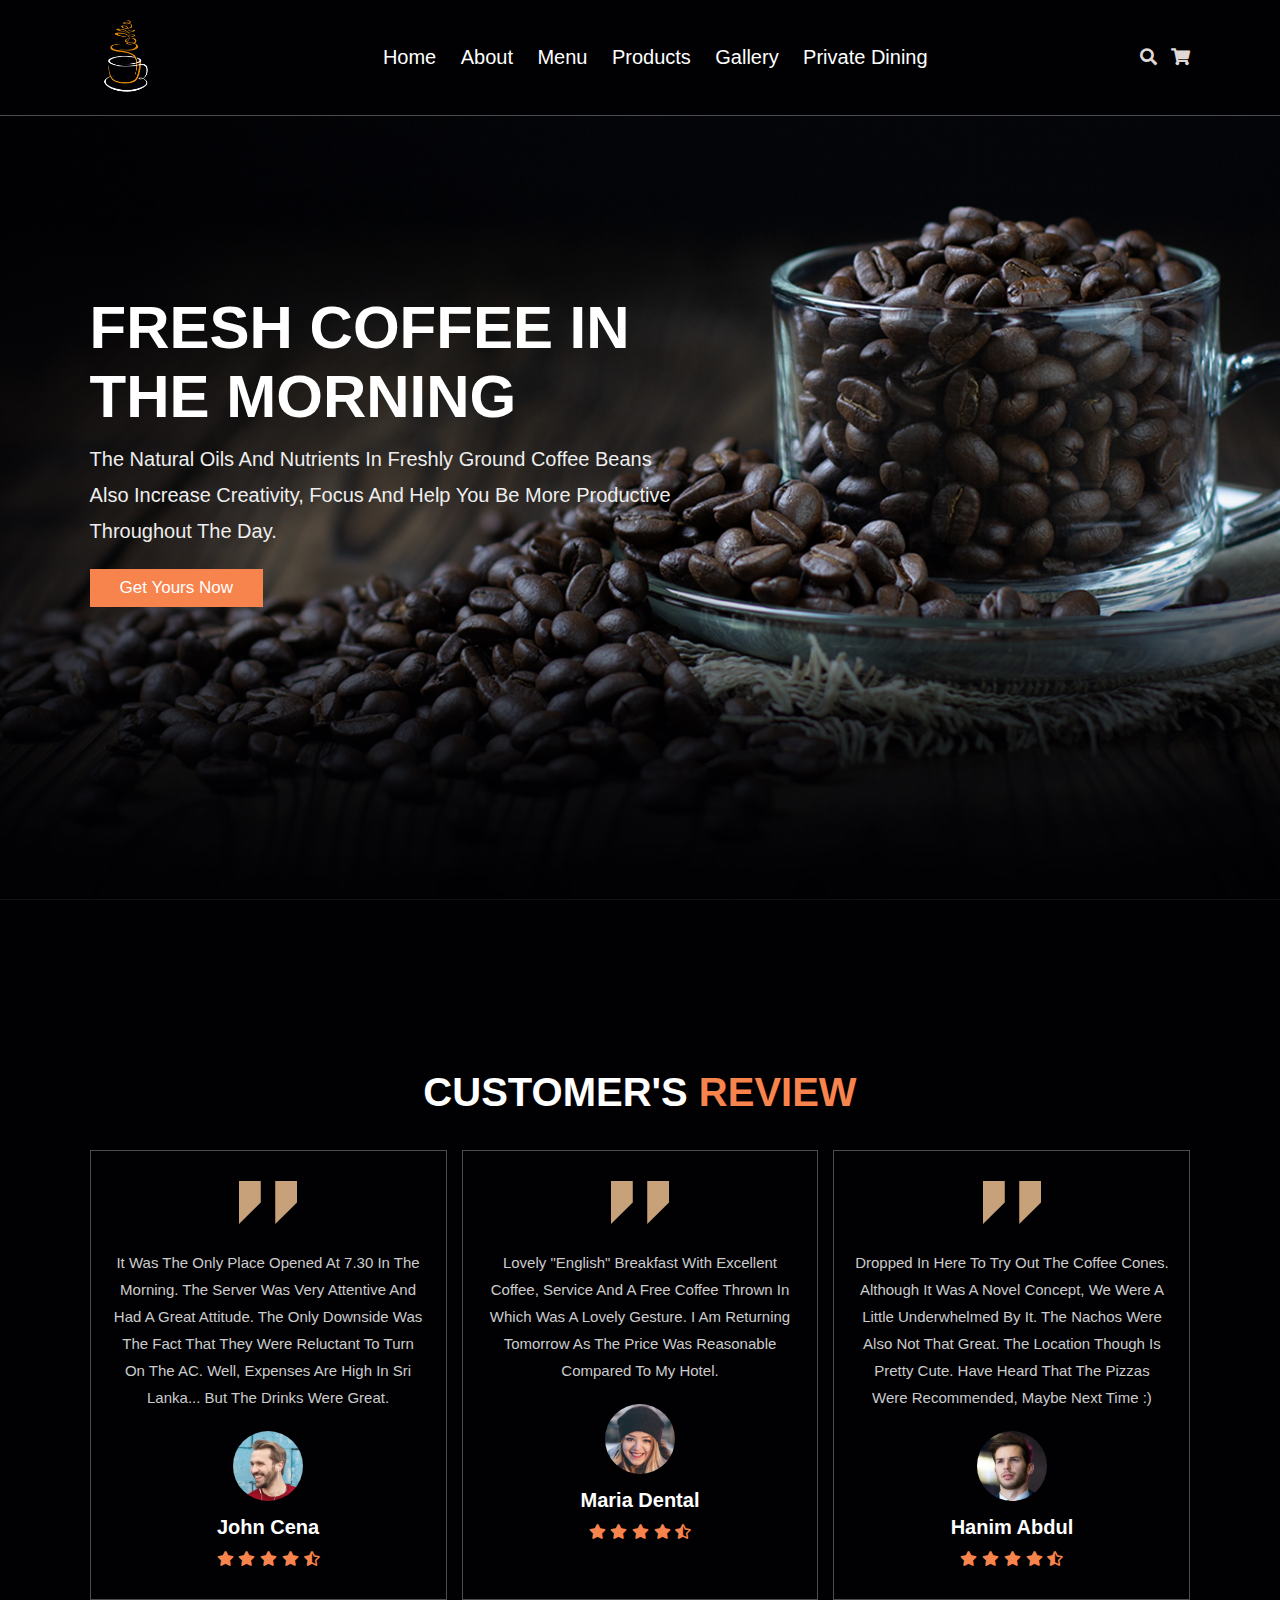
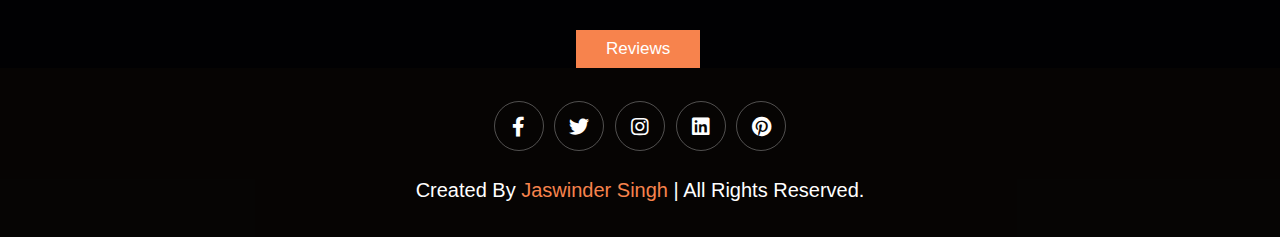
<file: index.html>
<!DOCTYPE html>
<head>
    <meta charset="UTF-8">
    <meta http-equiv="X-UA-Compatible" content="IE=edge">
    <meta name="viewport" content="width=device-width, initial-scale=1.0">
    <title>The Cafeteria</title>
    <link type="image/png" sizes="16x16" rel="icon" href="img/icons8-coffee-16.png">
    
    <link rel="stylesheet" href="styles/styling.css">
    <link rel="stylesheet" href="https://cdnjs.cloudflare.com/ajax/libs/font-awesome/5.15.4/css/all.min.css">
</head>
<body>
    <header>
        <div id="logo">
            <img src="img/logo12.png" alt="">
        </div>
        
        <nav class="navbar">
            <div class="nav-div">
                <a href="index.html">Home</a>
                <a href="about.html">About</a>
                <a href="menu.html">Menu</a>
                <a href="products.html">Products</a>
                <a href="gallery.html">Gallery</a>
                <a href="private_dining.html">Private Dining</a>
                
            </div>
        </nav>

        <div class="icons">
            <div class="fas fa-search" id="search-btn"></div>
            <div class="fas fa-shopping-cart" id="cart-btn"></div>
        </div>
    </header>
    
    <!-- HOME SECTION -->
    <section class="home">
        <div class="content">
            <h3>Fresh coffee in the morning</h3>
            <p>The natural oils and nutrients in freshly ground coffee beans also increase creativity, focus and help you be more productive throughout the day.</p>
            <a href="https://www.amazon.com/" class="btn">Get yours now</a>

        </div>
    </section>
    
    <!-- review -->
    <section class="review" id="Reviews">
        <h1 class="heading">Customer's <span>Review</span></h1>
        <div class="box-container">
            <div class="box">
                <img src="img/quote-img.png" alt="" class="quote">
                <p>It was the only place opened at 7.30 in the morning. The server was very attentive and had a great attitude. The only downside was the fact that they were reluctant to turn on the AC. Well, expenses are high in Sri Lanka... But the drinks were great.</p>
                <img src="img/pic-1.png" class="user" alt="">
                <h3>John Cena</h3>

                <div class="stars">
                    <i class="fas fa-star"></i>
                    <i class="fas fa-star"></i>
                    <i class="fas fa-star"></i>
                    <i class="fas fa-star"></i>
                    <i class="fas fa-star-half-alt"></i>
                </div>
            </div>
        
            <div class="box">
                <img src="img/quote-img.png" alt="" class="quote">
                <p>Lovely "English" breakfast with excellent coffee, service and a free coffee thrown in which was a lovely gesture. I am returning tomorrow as the price was reasonable compared to my hotel.</p>
                <img src="img/pic-2.png" class="user" alt="">
                <h3>Maria Dental</h3>

                <div class="stars">
                    <i class="fas fa-star"></i>
                    <i class="fas fa-star"></i>
                    <i class="fas fa-star"></i>
                    <i class="fas fa-star"></i>
                    <i class="fas fa-star-half-alt"></i>
                </div>
            </div>
                
            <div class="box">
                <img src="img/quote-img.png" alt="" class="quote">
                <p>Dropped in here to try out the coffee cones. Although it was a novel concept, we were a little underwhelmed by it. The nachos were also not that great. The location though is pretty cute. Have heard that the pizzas were recommended, maybe next time :)</p>
                <img src="img/pic-3.png" class="user" alt="">
                <h3>Hanim Abdul</h3>
                <div class="stars">
                    <i class="fas fa-star"></i>
                    <i class="fas fa-star"></i>
                    <i class="fas fa-star"></i>
                    <i class="fas fa-star"></i>
                    <i class="fas fa-star-half-alt"></i>
                </div>
            </div>
        </div>      
    </section>
    <a href="review.html" class="btn" id="rev-btn">Reviews</a>

    <!-- footer section starts  -->
    <section class="footer">
        <div class="share">
            <a href="https://www.facebook.com/" class="fab fa-facebook-f"></a>
            <a href="https://www.twitter.com" class="fab fa-twitter"></a>
            <a href="https://www.instagram.com" class="fab fa-instagram"></a>
            <a href="https://www.linkedin.com" class="fab fa-linkedin"></a>
            <a href="https://www.pintrest.com" class="fab fa-pinterest"></a>
        </div>
        <div class="credit">created by <span>Jaswinder Singh</span> | All rights reserved.</div>
    </section>
    <script src="script.js"></script>
</body>
</html>
</file>
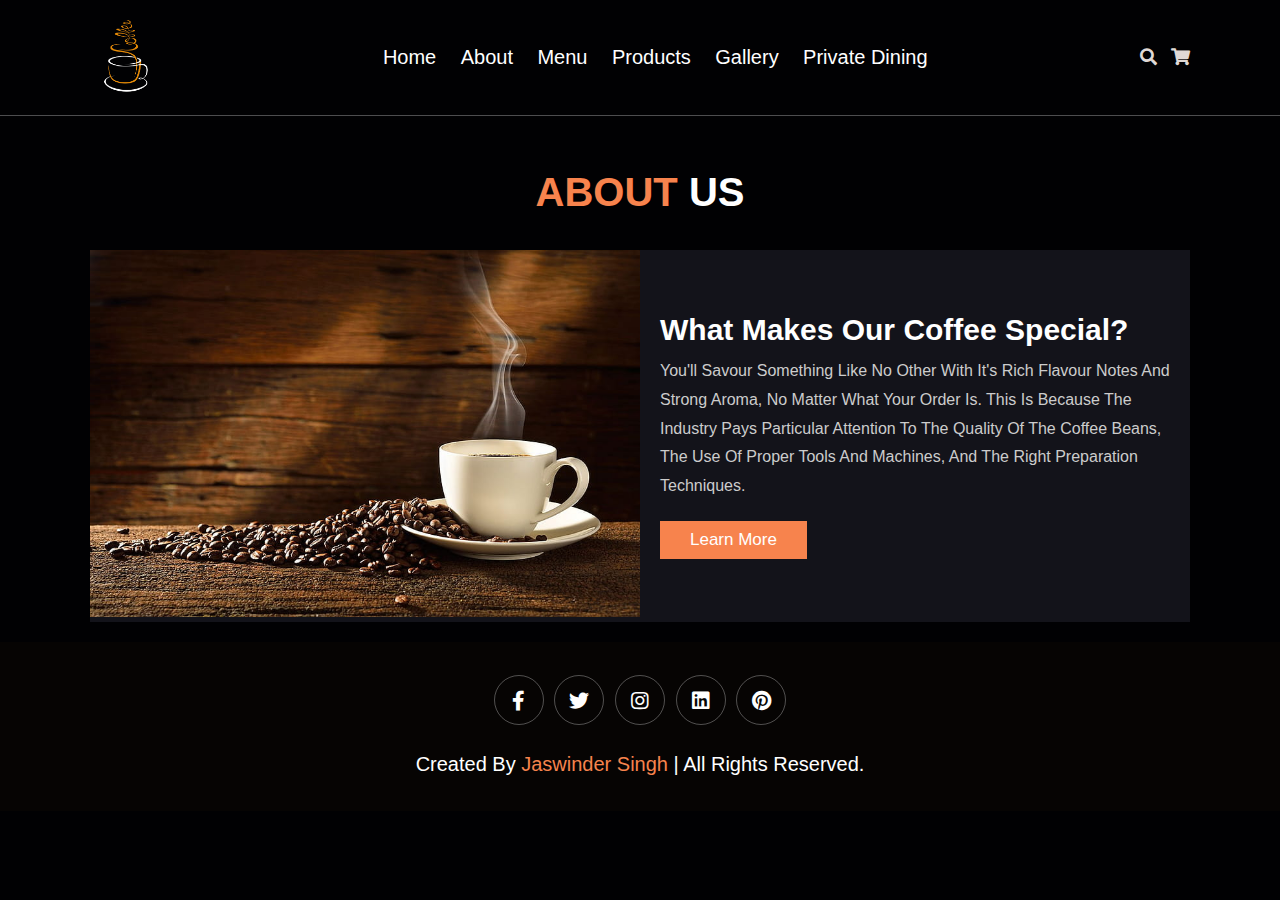
<file: about.html>
<!DOCTYPE html>
<head>
    <title>The Cafeteria</title>
    <link rel="stylesheet" href="styles/about.css">
    <link type="image/png" sizes="16x16" rel="icon" href="img/icons8-coffee-16.png">
    <meta name="viewport" content="width=device-width, initial-scale=1.0">
    <link rel="stylesheet" href="styles/styling.css">
    <link rel="stylesheet" href="https://cdnjs.cloudflare.com/ajax/libs/font-awesome/5.15.4/css/all.min.css">
</head>
<body>
    <header> 
        <div id="logo">
            <img src="img/logo12.png" alt="">
        </div>
        
            <nav class="navbar"><div class="nav-div">
                <a href="index.html">Home</a>
                <a href="about.html">About</a>
                <a href="menu.html">Menu</a>
                <a href="products.html">products</a>
                <a href="gallery.html">Gallery</a>
                <a href="private_dining.html">Private Dining</a>
                
            </div>
            </nav>
            <div class="icons">
                <div class="fas fa-search" id="search-btn"></div>
                <div class="fas fa-shopping-cart" id="cart-btn"></div>
                </div>
    </header>
 

<section class="about" id="about">

    <h1 class="heading"> <span>about</span> us </h1>

    <div class="row">

        <div class="image">
            <img src="img/abt.jpg" alt="">
        </div>

        <div class="content">
            <h3>what makes our coffee special?</h3>
            <p>You'll savour something like no other with it's rich flavour notes and strong aroma, no matter what your order is. This is because the industry pays particular attention to the quality of the coffee beans, the use of proper tools and machines, and the right preparation techniques.</p>
            <a href="https://en.wikipedia.org/wiki/Coffee_bean" class="btn">learn more</a>
        </div>

    </div>

</section>
        <section class="footer">

            <div class="share">
                <a href="https://www.facebook.com/" class="fab fa-facebook-f"></a>
                <a href="https://www.twitter.com" class="fab fa-twitter"></a>
                <a href="https://www.instagram.com" class="fab fa-instagram"></a>
                <a href="https://www.linkedin.com" class="fab fa-linkedin"></a>
                <a href="https://www.pintrest.com" class="fab fa-pinterest"></a>
            </div>
        
            <div class="credit">created by <span>Jaswinder Singh</span> | All rights reserved.</div>
            <!-- need to add links to the social media websites -->
           </section>
</body>
</html>
</file>
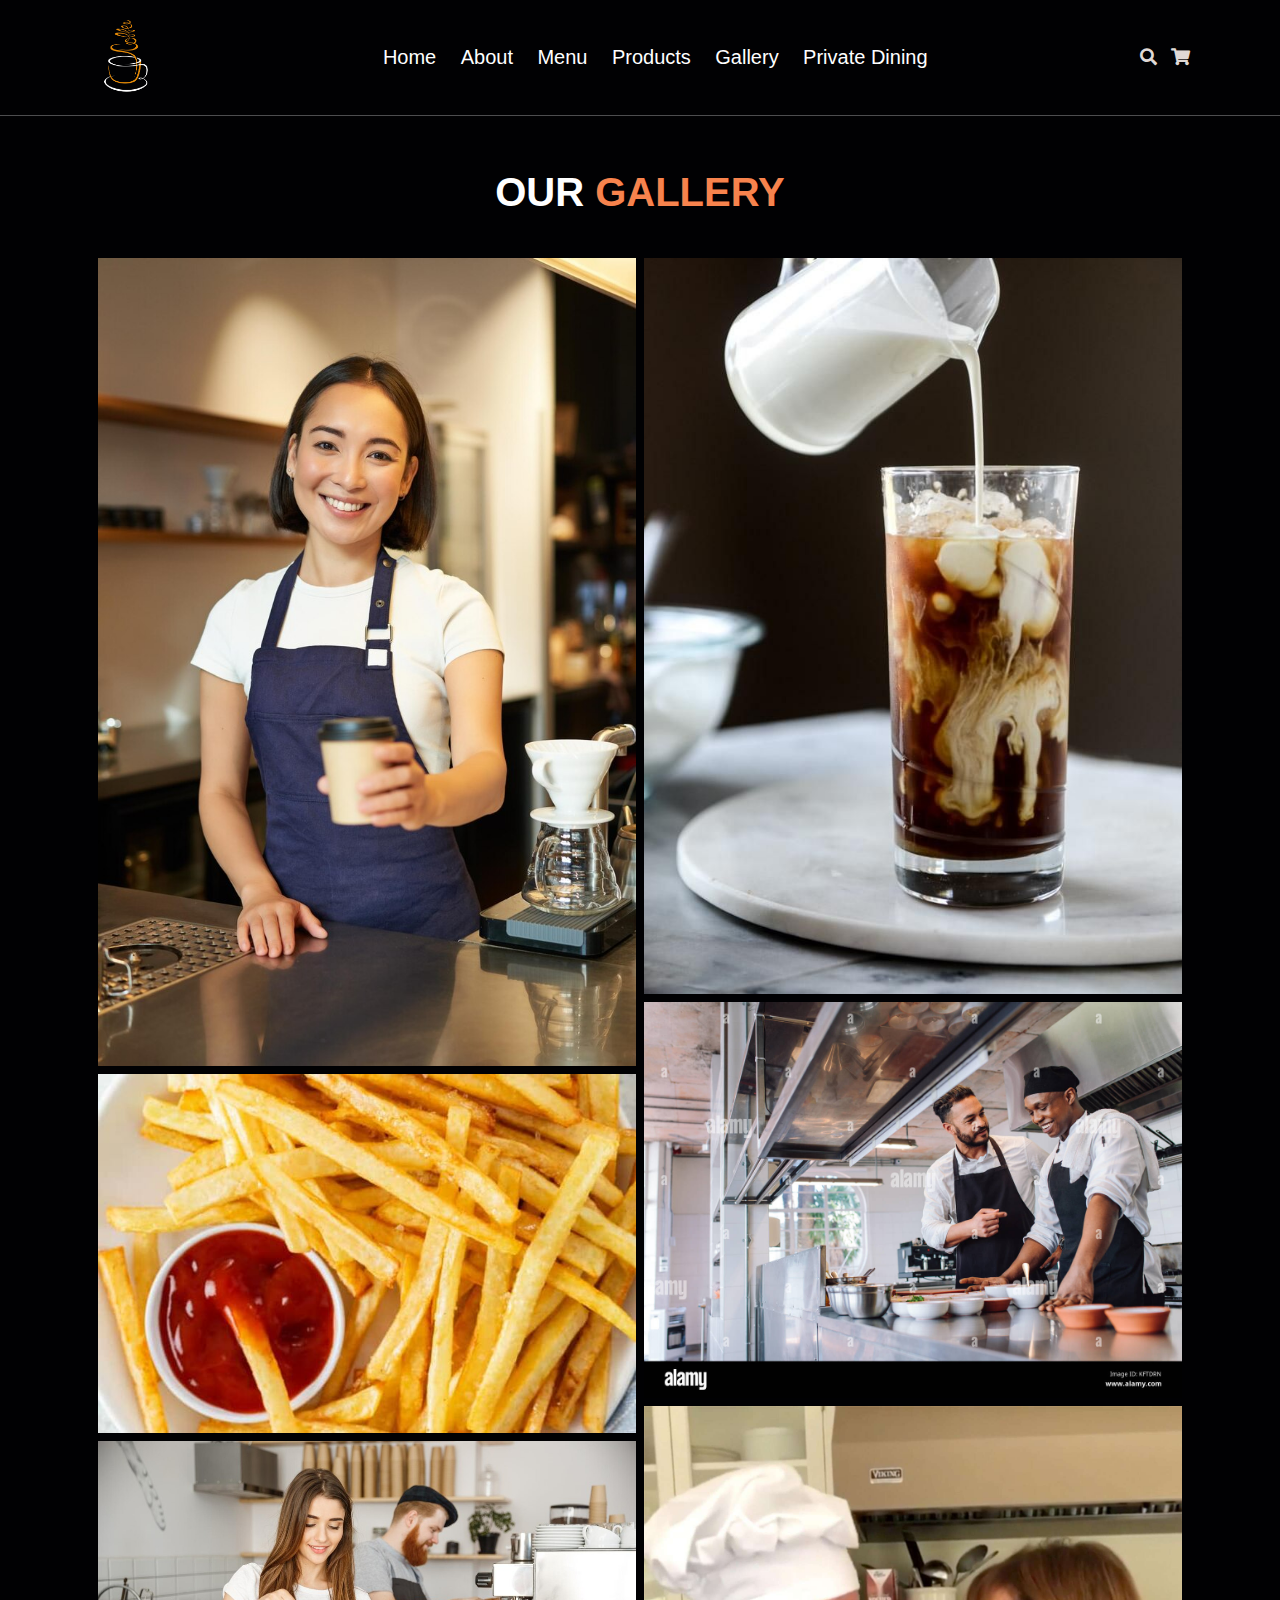
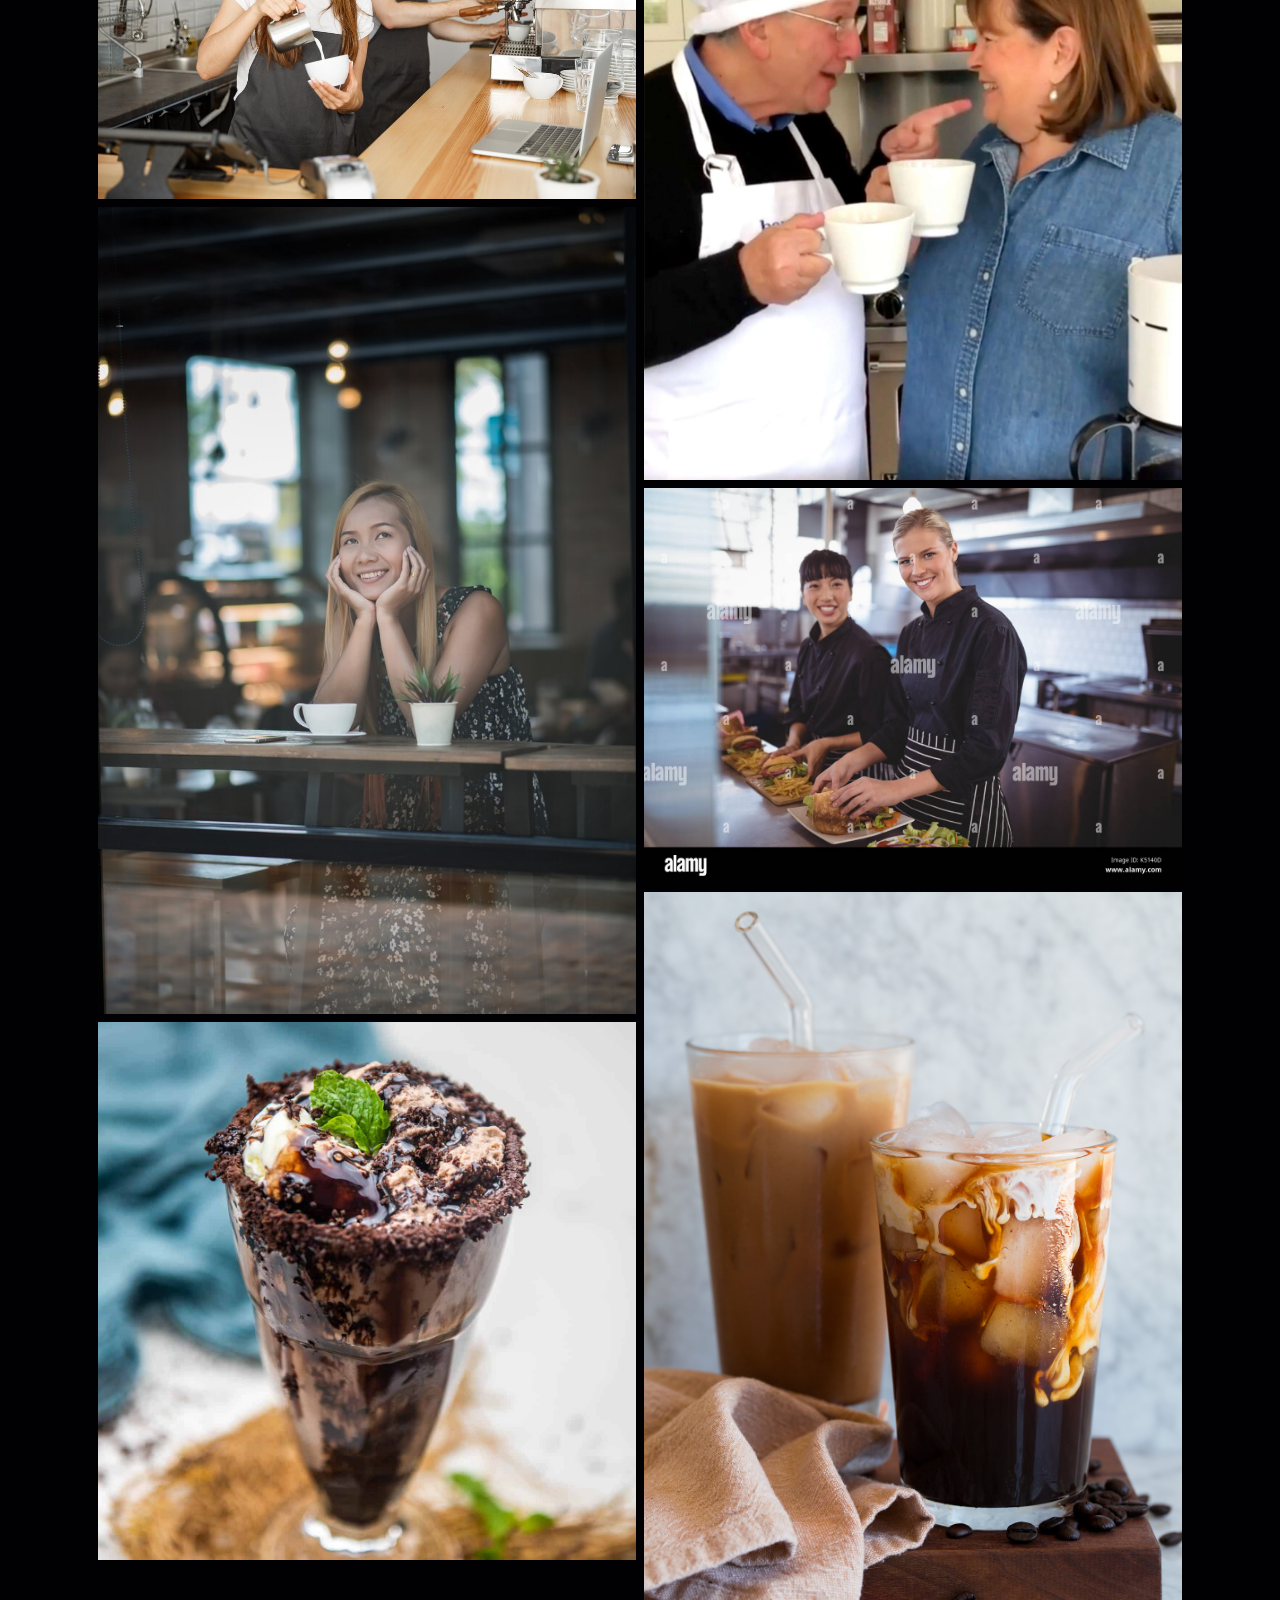
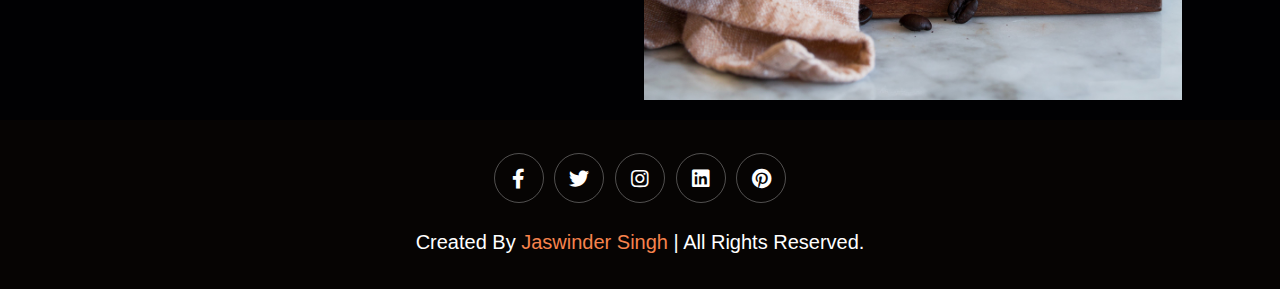
<file: gallery.html>
<!DOCTYPE html>
<head>
    <title>The Cafeteria</title>
    <link type="image/png" sizes="16x16" rel="icon" href="img/icons8-coffee-16.png">
    
    <meta name="viewport" content="width=device-width, initial-scale=1.0">
    <link rel="stylesheet" href="styles/gallery.css">    
    <link rel="stylesheet" href="styles/styling.css">
    <link rel="stylesheet" href="https://cdnjs.cloudflare.com/ajax/libs/font-awesome/5.15.4/css/all.min.css">
</head>
<body>
    <header> 
        <div id="logo">
            <img src="img/logo12.png" alt="">
        </div>
        
            <nav class="navbar"><div class="nav-div">
                <a href="index.html">Home</a>
                <a href="about.html">About</a>
                <a href="menu.html">Menu</a>
                <a href="products.html">products</a>
                <a href="gallery.html">Gallery</a>
                <a href="private_dining.html">Private Dining</a>
                
            </div>
            </nav>
            <div class="icons">
                <div class="fas fa-search" id="search-btn"></div>
                <div class="fas fa-shopping-cart" id="cart-btn"></div>
                </div>
            </header>

            <section class="gallery">
                <h1 class="heading"> our <span>Gallery</span> </h1>
                <div class="grid-container">
                    <div class="grid-item">
                    <img src="img/gallery1.jpg" alt="Image 1" style="width: 100%;">
                    <img src="img/gallery2.jpeg" alt="Image 2"style="width: 100%;">
                    <img src="img/gallery3.jpg" alt="Image 1"style="width: 100%;">
                    <img src="img/gallery4.jpg" alt="Image 2"style="width: 100%;">
                    <img src="img/gallery10.jpg" alt="Image 2"></div>
                    <div class="grid-item">
                    <img src="img/gallery5.jpeg" alt="Image 1"style="width: 100%;">
                    <img src="img/gallery6.jpg" alt="Image 2"style="width: 100%;">
                    <img src="img/gallery7.jpg" alt="Image 1"style="width: 100%;">
                    <img src="img/gallery8.jpg" alt="Image 2"style="width: 100%;">
                    <img src="img/gallery9.jpg" alt="Image 1"style="width: 100%;">
                    
                    </div>
                    
                </div>
                
            
            </section>
            <section class="footer">

                <div class="share">
                    <a href="https://www.facebook.com/" class="fab fa-facebook-f"></a>
                    <a href="https://www.twitter.com" class="fab fa-twitter"></a>
                    <a href="https://www.instagram.com" class="fab fa-instagram"></a>
                    <a href="https://www.linkedin.com" class="fab fa-linkedin"></a>
                    <a href="https://www.pintrest.com" class="fab fa-pinterest"></a>
                </div>
            
                <div class="credit">created by <span>Jaswinder Singh</span> | All rights reserved.</div>
                <!-- need to add links to the social media websites -->
               </section>
            </body>
            </html>
</file>
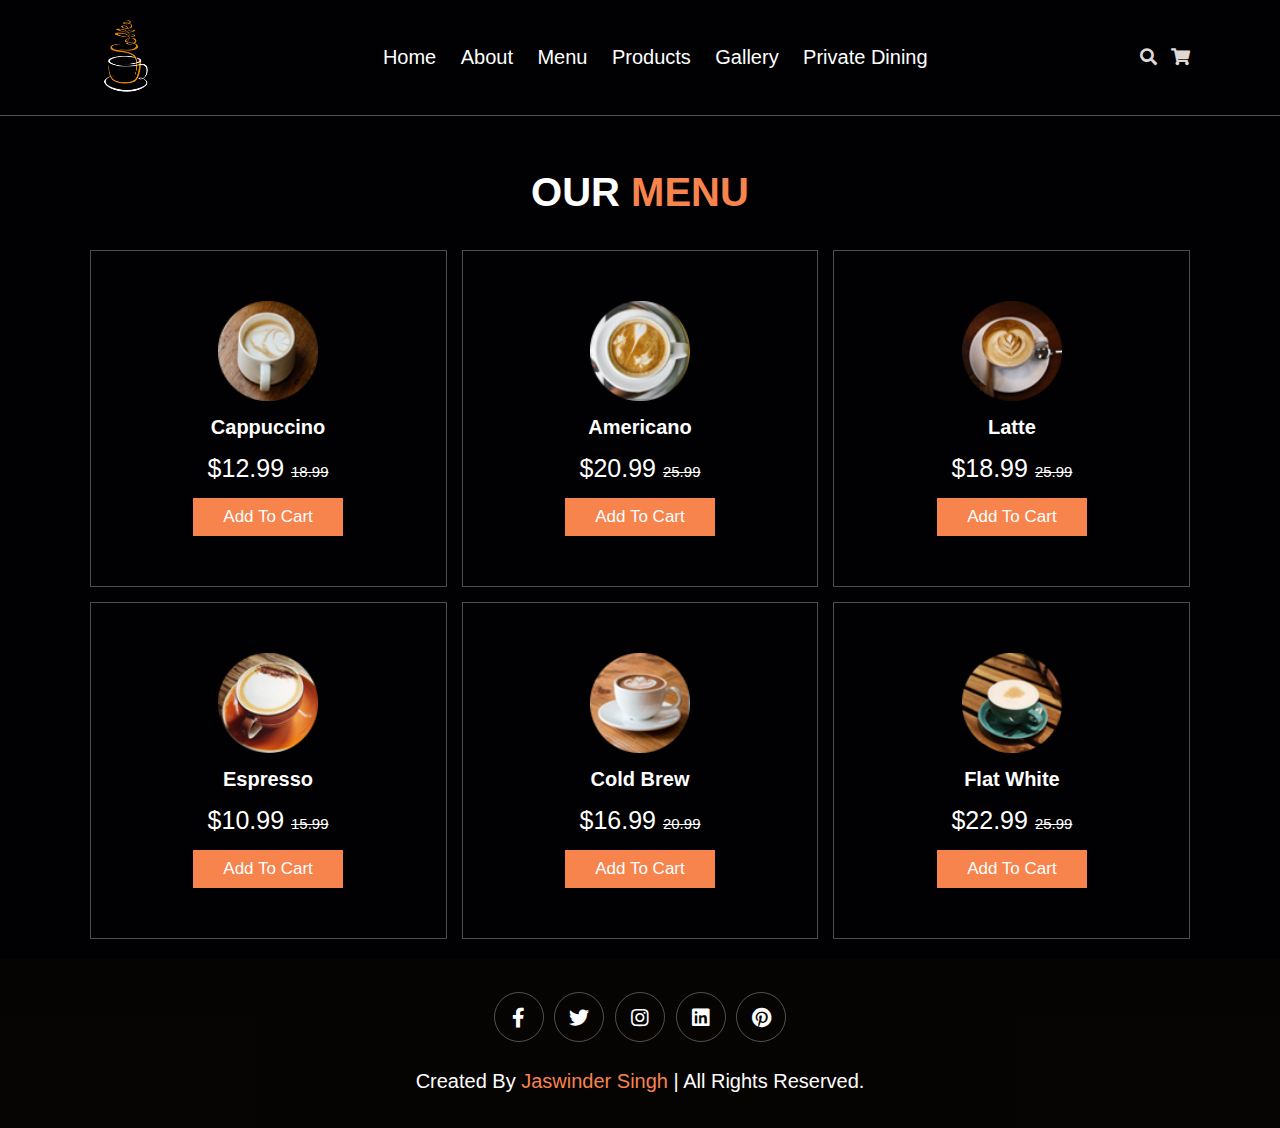
<file: menu.html>
<!DOCTYPE html>
<head>
    <title>The Cafeteria</title>
    <link type="image/png" sizes="16x16" rel="icon" href="img/icons8-coffee-16.png">
    <link rel="stylesheet" href="styles/menu.css">
    <meta name="viewport" content="width=device-width, initial-scale=1.0">
    <link rel="stylesheet" href="styles/styling.css">
    <link rel="stylesheet" href="https://cdnjs.cloudflare.com/ajax/libs/font-awesome/5.15.4/css/all.min.css">
</head>
<body>
    <header> 
        <div id="logo">
            <img src="img/logo12.png" alt="">
        </div>
        
            <nav class="navbar"><div class="nav-div">
                <a href="index.html">Home</a>
                <a href="about.html">About</a>
                <a href="menu.html">Menu</a>
                <a href="products.html">products</a>
                <a href="gallery.html">Gallery</a>
                <a href="private_dining.html">Private Dining</a>
                
            </div>
            </nav>
            <div class="icons">
                <div class="fas fa-search" id="search-btn"></div>
                <div class="fas fa-shopping-cart" id="cart-btn"></div>
                </div>
    </header>
    <main>
       
<section class="menu" id="menu">

    <h1 class="heading"> our <span>menu</span> </h1>

    <div class="box-container">

        <div class="box">
            <img src="img/menu-1.png" alt="">
            <h3>Cappuccino</h3>
            <div class="price">$12.99 <span>18.99</span></div>
            <a href="#" class="btn">add to cart</a>
        </div>

        <div class="box">
            <img src="img/menu-2.png" alt="">
            <h3>Americano</h3>
            <div class="price">$20.99 <span>25.99</span></div>
            <a href="#" class="btn">add to cart</a>
        </div>

        <div class="box">
            <img src="img/menu-3.png" alt="">
            <h3>Latte</h3>
            <div class="price">$18.99 <span>25.99</span></div>
            <a href="#" class="btn">add to cart</a>
        </div>

        <div class="box">
            <img src="img/menu-4.png" alt="">
            <h3>Espresso</h3>
            <div class="price">$10.99 <span>15.99</span></div>
            <a href="#" class="btn">add to cart</a>
        </div>

        <div class="box">
            <img src="img/menu-5.png" alt="">
            <h3>Cold Brew</h3>
            <div class="price">$16.99 <span>20.99</span></div>
            <a href="#" class="btn">add to cart</a>
        </div>

        <div class="box">
            <img src="img/menu-6.png" alt="">
            <h3>Flat White</h3>
            <div class="price">$22.99 <span>25.99</span></div>
            <a href="#" class="btn">add to cart</a>
        </div>

    </div>

</section>
    </main>

<section class="footer">

    <div class="share">
        <a href="https://www.facebook.com/" class="fab fa-facebook-f"></a>
        <a href="https://www.twitter.com" class="fab fa-twitter"></a>
        <a href="https://www.instagram.com" class="fab fa-instagram"></a>
        <a href="https://www.linkedin.com" class="fab fa-linkedin"></a>
        <a href="https://www.pintrest.com" class="fab fa-pinterest"></a>
    </div>

    <div class="credit">created by <span>Jaswinder Singh</span> | All rights reserved.</div>
    <!-- need to add links to the social media websites -->
   </section>
</body>
</html>
</file>
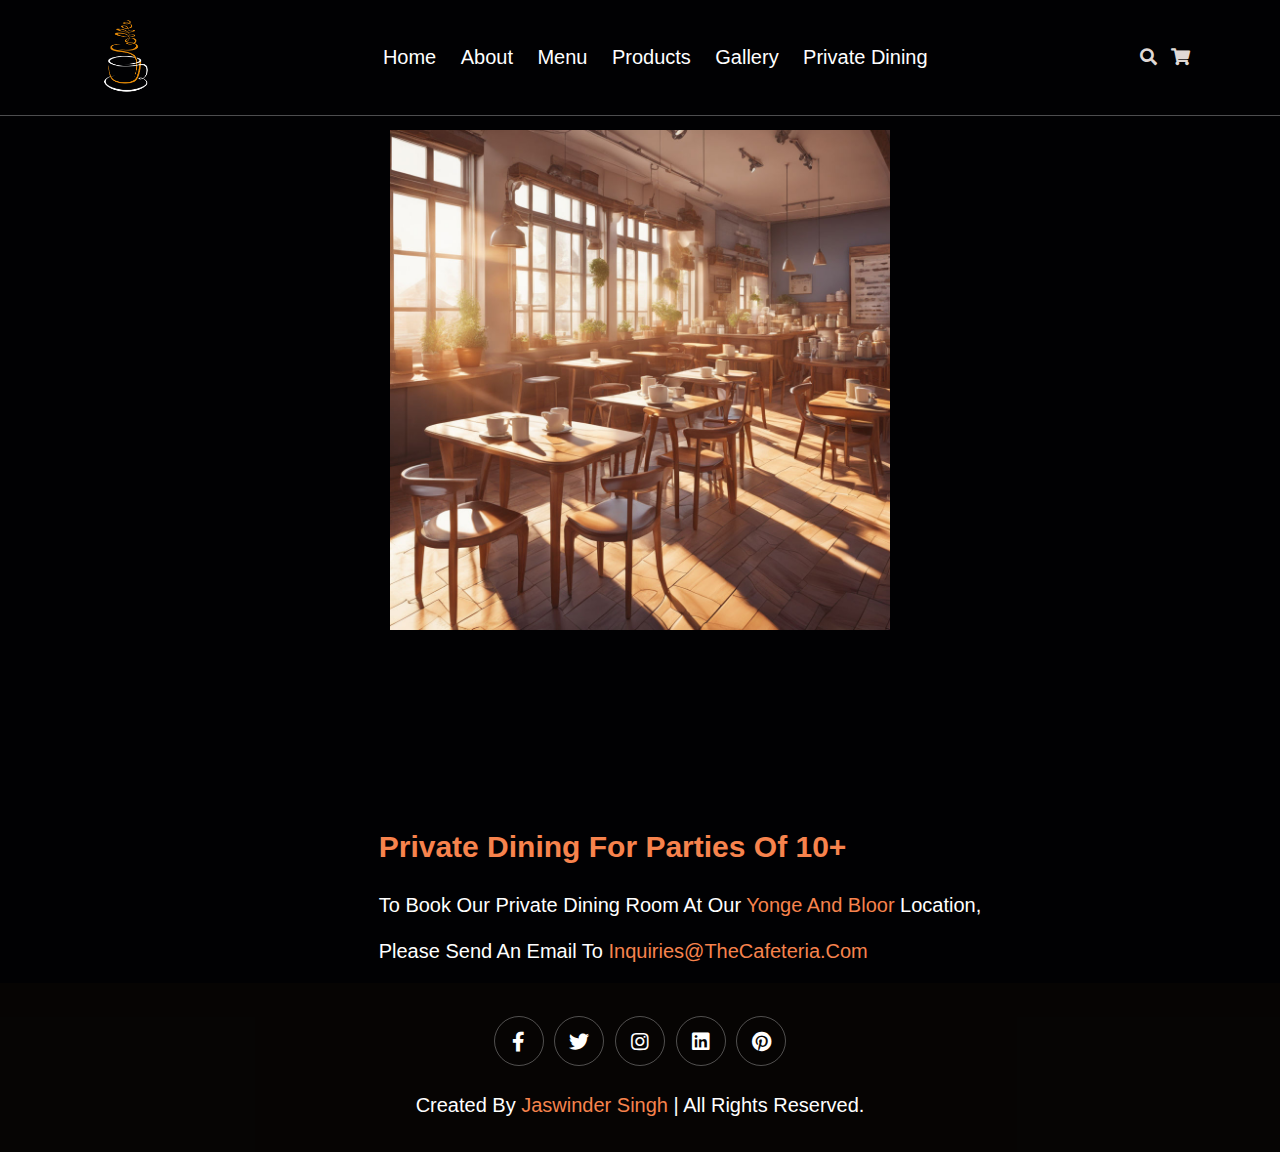
<file: private_dining.html>
<!DOCTYPE html>
<head>
    <title>The Cafeteria</title>
    <link type="image/png" sizes="16x16" rel="icon" href="img/icons8-coffee-16.png">
    
    <meta name="viewport" content="width=device-width, initial-scale=1.0">
    <link rel="stylesheet" href="styles/private_dining.css">    
    <link rel="stylesheet" href="styles/styling.css">
    <link rel="stylesheet" href="https://cdnjs.cloudflare.com/ajax/libs/font-awesome/5.15.4/css/all.min.css">
</head>
<body>
    <header> 
        <div id="logo">
            <img src="img/logo12.png" alt="">
        </div>
        
            <nav class="navbar"><div class="nav-div">
                <a href="index.html">Home</a>
                <a href="about.html">About</a>
                <a href="menu.html">Menu</a>
                <a href="products.html">products</a>
                <a href="gallery.html">Gallery</a>
                <a href="#">Private Dining</a>
                
            </div>
            </nav>
            <div class="icons">
                <div class="fas fa-search" id="search-btn"></div>
                <div class="fas fa-shopping-cart" id="cart-btn"></div>
                </div>
            </header>

            <section class="collection">
                <img src="img/dining3.jpeg" alt="error">
                <div class="content">
                <h1>Private dining for parties of 10+</h1>
                <p>To book our private dining room at our <span>Yonge and Bloor</span> location,<br><br>please send an email to <span>inquiries@theCafeteria.com</span></p>
                </div>
            </section>

            <section class="footer">

                <div class="share">
                    <a href="https://www.facebook.com/" class="fab fa-facebook-f"></a>
                    <a href="https://www.twitter.com" class="fab fa-twitter"></a>
                    <a href="https://www.instagram.com" class="fab fa-instagram"></a>
                    <a href="https://www.linkedin.com" class="fab fa-linkedin"></a>
                    <a href="https://www.pintrest.com" class="fab fa-pinterest"></a>
                </div>
            
                <div class="credit">created by <span>Jaswinder Singh</span> | All rights reserved.</div>
                <!-- need to add links to the social media websites -->
               </section>
            </body>
            </html>
</file>
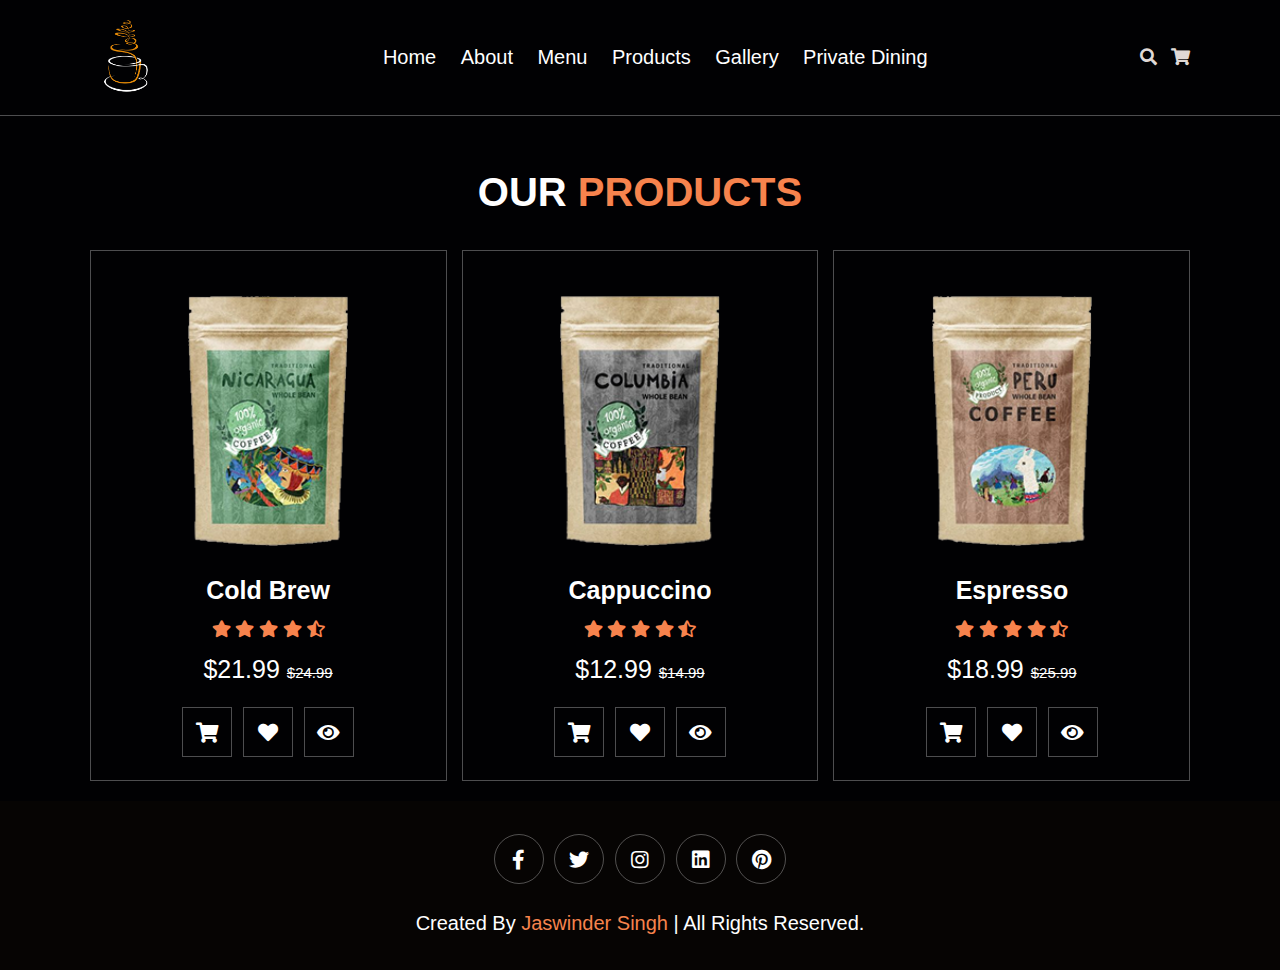
<file: products.html>
<!DOCTYPE html>
<head>
    <title>The Cafeteria</title>
    <link rel="stylesheet" href="styles/products.css">
    <link type="image/png" sizes="16x16" rel="icon" href="img/icons8-coffee-16.png">
    <meta name="viewport" content="width=device-width, initial-scale=1.0">
    <link rel="stylesheet" href="styles/styling.css">
    <link rel="stylesheet" href="https://cdnjs.cloudflare.com/ajax/libs/font-awesome/5.15.4/css/all.min.css">
</head>
<body>
    <header> 
        <div id="logo">
            <img src="img/logo12.png" alt="">
        </div>
        
            <nav class="navbar"><div class="nav-div">
                <a href="index.html">Home</a>
                <a href="about.html">About</a>
                <a href="menu.html">Menu</a>
                <a href="products.html">products</a>
                <a href="gallery.html">Gallery</a>
                <a href="private_dining.html">Private Dining</a>
                
            </div>
            </nav>
            <div class="icons">
                <div class="fas fa-search" id="search-btn"></div>
                <div class="fas fa-shopping-cart" id="cart-btn"></div>
                </div>
    </header>
    <section class="products" id="products">
        
        <h1 class="heading"> our <span>products</span> </h1>
        
    
        <div class="box-container">
    
            <div class="box">
                
                <div class="image">
                    <img src="img/product-1.png" alt="">
                </div>
                <div class="content">
                    <h3>Cold Brew</h3>
                    <div class="stars">
                        <i class="fas fa-star"></i>
                        <i class="fas fa-star"></i>
                        <i class="fas fa-star"></i>
                        <i class="fas fa-star"></i>
                        <i class="fas fa-star-half-alt"></i>
                    </div>
                    <div class="price">$21.99 <span>$24.99</span></div>
                </div>
                <br>
                <div class="icons">
                    <a href="#" class="fas fa-shopping-cart"></a>
                    <a href="#" class="fas fa-heart"></a>
                    <a href="#" class="fas fa-eye"></a>
                </div>
            </div>
    
            <div class="box">
                
                <div class="image">
                    <img src="img/product-2.png" alt="">
                </div>
                <div class="content">
                    <h3>Cappuccino</h3>
                    <div class="stars">
                        <i class="fas fa-star"></i>
                        <i class="fas fa-star"></i>
                        <i class="fas fa-star"></i>
                        <i class="fas fa-star"></i>
                        <i class="fas fa-star-half-alt"></i>
                    </div>
                    <div class="price">$12.99 <span>$14.99</span></div>
                </div><br>
                <div class="icons">
                    <a href="#" class="fas fa-shopping-cart"></a>
                    <a href="#" class="fas fa-heart"></a>
                    <a href="#" class="fas fa-eye"></a>
                </div>
            </div>
    
            <div class="box">
                
                <div class="image">
                    <img src="img/product-3.png" alt="">
                </div>
                <div class="content">
                    <h3>Espresso</h3>
                    <div class="stars">
                        <i class="fas fa-star"></i>
                        <i class="fas fa-star"></i>
                        <i class="fas fa-star"></i>
                        <i class="fas fa-star"></i>
                        <i class="fas fa-star-half-alt"></i>
                    </div>
                    <div class="price">$18.99 <span>$25.99</span></div>
                </div><br>
                <div class="icons">
                    <a href="#" class="fas fa-shopping-cart"></a>
                    <a href="#" class="fas fa-heart"></a>
                    <a href="#" class="fas fa-eye"></a>
                </div>
            </div>
    
        </div>
    
    </section>
    
    <section class="footer">

        <div class="share">
            <a href="https://www.facebook.com/" class="fab fa-facebook-f"></a>
            <a href="https://www.twitter.com" class="fab fa-twitter"></a>
            <a href="https://www.instagram.com" class="fab fa-instagram"></a>
            <a href="https://www.linkedin.com" class="fab fa-linkedin"></a>
            <a href="https://www.pintrest.com" class="fab fa-pinterest"></a>
        </div>
    
        <div class="credit">created by <span>Jaswinder Singh</span> | All rights reserved.</div>
        <!-- need to add links to the social media websites -->
       </section>
</body>
</html>
</file>
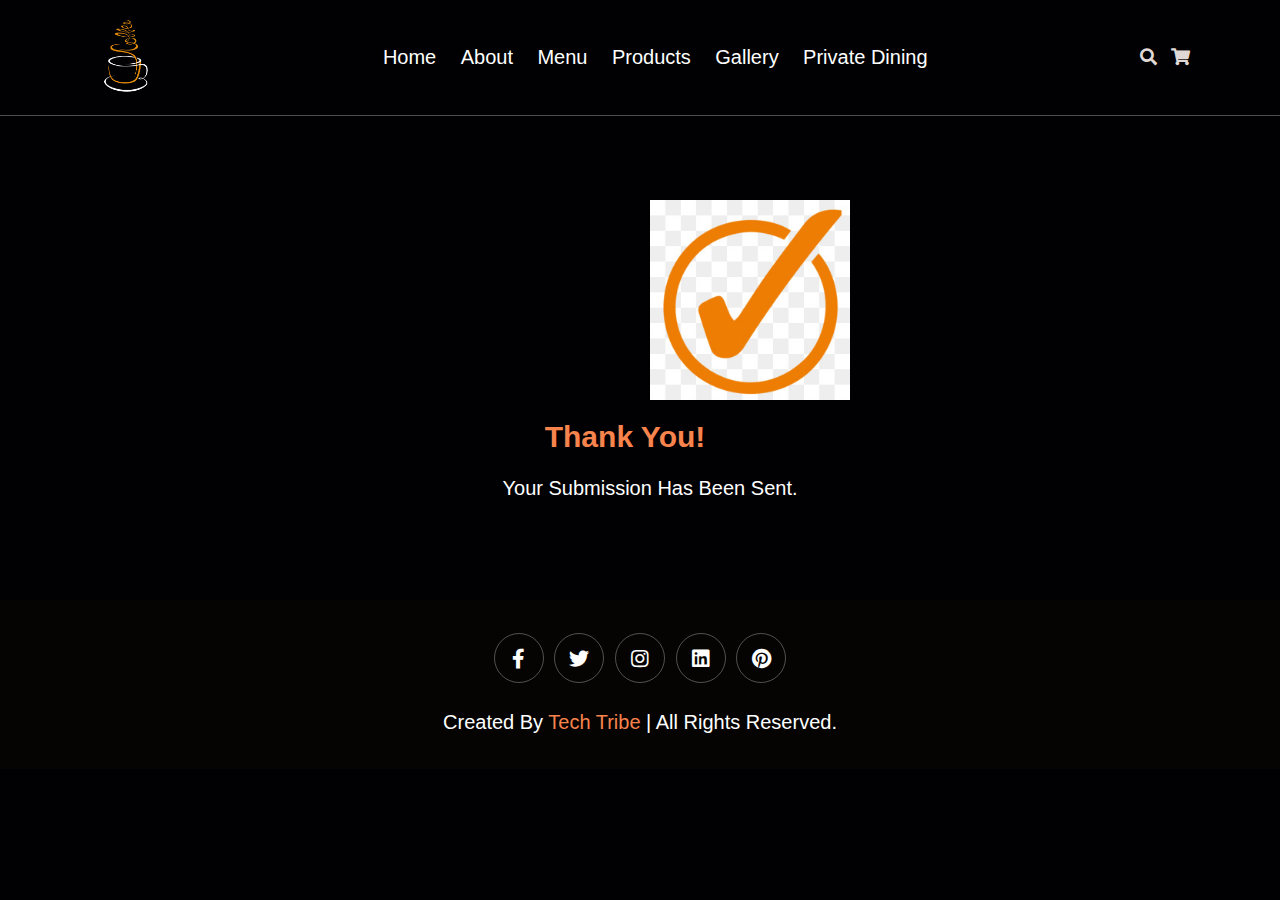
<file: submit.html>
<!DOCTYPE html>
<html>
<head>
    <title>The Cafeteria</title>
    <link type="image/png" sizes="16x16" rel="icon" href="img/icons8-coffee-16.png">
    <link rel="stylesheet" href="styles/submit.css">    
    <link rel="stylesheet" href="styles/styling.css">
    <link rel="stylesheet" href="https://cdnjs.cloudflare.com/ajax/libs/font-awesome/5.15.4/css/all.min.css">
</head>
<body>
    <header> 
        <div id="logo">
            <img src="img/logo12.png" alt="">
        </div>
        <nav class="navbar">
            <div class="nav-div">
                <a href="index.html">Home</a>
                <a href="about.html">About</a>
                <a href="menu.html">Menu</a>
                <a href="products.html">Products</a>
                <a href="gallery.html">Gallery</a>
                <a href="private_dining.html">Private Dining</a>
                
            </div>
        </nav>
        <div class="icons">
            <div class="fas fa-search" id="search-btn"></div>
            <div class="fas fa-shopping-cart" id="cart-btn"></div>
        </div>
    </header>

    <main>
        <div class="thankyou">
            <img src="img/thankyou.jpg" alt="error">
            <p>
                <span>Thank you!</span><br><br>
                Your submission has been sent.
            </p>
        </div>
    </main>

    <section class="footer">
        <div class="share">
            <a href="https://www.facebook.com/" class="fab fa-facebook-f"></a>
            <a href="https://www.twitter.com" class="fab fa-twitter"></a>
            <a href="https://www.instagram.com" class="fab fa-instagram"></a>
            <a href="https://www.linkedin.com" class="fab fa-linkedin"></a>
            <a href="https://www.pintrest.com" class="fab fa-pinterest"></a>
        </div>
        <div class="credit">created by <span>Tech Tribe</span> | All rights reserved.</div>
    </section>

    <script>
        window.onload = function() {
            alert('Thank you for your submission!');
        };
    </script>
</body>
</html>
</file>
<file: styles/styling.css>
body{

    background:  #1a0d00;
    color: rgba(6, 4, 2, 0.527);
    /* width:1500px; */
    font-size: 17px;
}
*{
    font-family: 'Roboto', sans-serif;
    margin:0; padding:0;
    box-sizing: border-box;
    outline: none; border:none;
    text-decoration: none;
    text-transform: capitalize;
    transition: .2s linear;
}
html{
    font-size: 62.5%;
    overflow-x: hidden;
    scroll-padding-top: 9rem;
    scroll-behavior: smooth;
    zoom: 100%;
}
section{
    padding:2rem 7%;
}
html::-webkit-scrollbar{
    width: .8rem;
}
html::-webkit-scrollbar-track{
    background: transparent;
}
.btn{
    margin-top: 1rem;
    display: inline-block;
    padding:.9rem 3rem;
    font-size: 1.7rem;
    color:#fff;
    background:rgb(247, 131, 77) ;
    cursor: pointer;
}

.btn:hover{
    letter-spacing: .2rem;
}
body{
    background: #010103;
}
header{
    color: rgb(223, 216, 213);
    display: flex;
    text-align: center;
    align-items: center;
    justify-content: space-between;
    position: fixed;
    top: 0;left: 0;right: 0;
    z-index: 1000;
    padding:1.5rem 7%;
    border-bottom: .1rem solid rgba(255,255,255,.3);
    background: #010103;
    
}
header img{
    height: 8rem;
}

.nav-div{
/* margin: 0 1rem; */
font-size: 1.6rem;
align-items: center;
}
.navbar{
    /* position: absolute; */
    width: 90rem;
    padding-left: 1rem;
    
}
.navbar a {
    color: #fff;
    text-decoration: none;
    margin:0 1rem;
    font-size: 2rem;
    }
.navbar a:hover{
    color: rgb(247, 131, 77);
    text-decoration: underline;
    cursor: pointer;
    padding-bottom: .5rem;
}
.heading{
    text-align: center;
    color:#fff;
    text-transform: uppercase;
    padding-bottom: 3.5rem;
    font-size: 4rem;
    margin-top: 15rem;
}

.heading span{
    color:rgb(247, 131, 77);
    text-transform: uppercase;
}

.header .icons div{
    color: #fff;
    cursor: pointer;
    font-size: 2.5rem;
    
}

#cart-btn{
     margin-left: 10px; 
 }
#search-btn:hover{
    color: rgb(247, 131, 77);
}
#cart-btn:hover{
    color: rgb(247, 131, 77);
}
.home{
    min-height: 100vh;
    display: flex;
    align-items: center;
    background: url(../img/home-img.jpeg) no-repeat;
    background-size: cover;
    background-position: center;
}
.home img{
    width: 100%;
}
.home .content{
    max-width: 60rem;
}
.home .content h3{
    font-size: 6rem;
    text-transform: uppercase;
    color: #fff;
}
.home .content p{
    font-size: 2rem;
    font-weight: lighter;
    line-height: 1.8;
    padding: 1rem 0;
    color: #eee;
}
.review .box-container{
    display: grid;
    grid-template-columns: repeat(auto-fit, minmax(30rem, 1fr));
    gap:1.5rem;
}

.review .box-container .box{
    border:.1rem solid rgba(255,255,255,.3);
    text-align: center;
    padding:3rem 2rem;
}

.review .box-container .box p{
    font-size: 1.5rem;
    line-height: 1.8;
    color:#ccc;
    padding:2rem 0;
}

.review .box-container .box .user{
    height: 7rem;
    width: 7rem;
    border-radius: 50%;
    object-fit: cover;
}

.review .box-container .box h3{
    padding:1rem 0;
    font-size: 2rem;
    color:#fff;
}

.review .box-container .box .stars i{
    font-size: 1.5rem;
    color:rgb(247, 131, 77);
}
#rev-btn{
    margin-left:45% ;
    align-items: center;}
.footer{
    background: rgba(11, 8, 4, 0.527);
    text-align: center;
}
.footer .share{
    padding: 1rem 0;
}
.footer .share p{
    font-size: 1.5rem;
    line-height: 1.8;
    color: #ccc;
    padding: 2rem 0;
}
.footer .share a{
    height: 5rem;
    width: 5rem;
    line-height: 5rem;
    font-size: 2rem;
    color: #fff;
    border: .1rem solid rgba(255,255,255,.3);;
    margin: .3rem;
    border-radius: 50%;
}
.footer .links{
    display: flex;
    justify-content: center;
    flex-wrap: wrap;
    padding:2rem 0;
    gap:1rem;
}

.footer .links a{
    padding:.7rem 2rem;
    color:#fff;
    border:.1rem solid rgba(255,255,255,.3);
    font-size: 2rem;
}

.footer .credit{
    font-size: 2rem;
    color:#fff;
    font-weight: lighter;
    padding:1.5rem;
}

.footer .credit span{
    color:rgb(247, 131, 77);
}

/* media queries  */
@media (max-width:991px){

    html{
        font-size: 55%;
    }

    .header{
        padding:1.5rem 2rem;
    }

    section{
        padding:2rem;
    }

}

@media (max-width:768px){

    #menu-btn{
        display: inline-block;
    }

    .header .navbar{
        position: absolute;
        top:100%; right: -100%;
        background: #fff;
        width: 30rem;
        height: calc(100vh - 9.5rem);
    }

    .header .navbar.active{
        right:0;
    }

    .header .navbar li{
        width: 100%;
    }
    .header .navbar a{
        color:#13131a;
        display: block;
        margin:1.5rem;
        padding:.5rem;
        font-size: 2rem;
    }

    .header .search-form{
        width: 90%;
        right: 2rem;
    }

    .home{
        background-position: left;
        justify-content: center;
        text-align: center;
    }

    .home .content h3{
        font-size: 4.5rem;
    }

    .home .content p{
        font-size: 1.5rem;
    }

}

@media (max-width:450px){

    html{
        font-size: 50%;
    }
    .header .navbar li{
        width: 100%;
    }

}
</file>
<file: styles/about.css>
body{
    background-image:url('../img/abt.jpg');
    background-repeat: no-repeat;
    background-size: cover;
    color: rgba(150, 85, 0, 0.527);
    /* width:1000px; */
    font-size: 17px;
}
#bg_img{
    background-image: url('../img/abt.jpg');
    margin: auto;
    padding: auto;
    height: 900px;
    background-repeat: no-repeat;
    background-size: cover;
    background-position: center;
    position: relative;
}

.about .row{
    display: flex;
    align-items: center;
    background:#13131a ;
    flex-wrap: wrap;
}

.about .row .image{
    flex:1 1 45rem;
}

.about .row .image img{
    width: 100%;
}
.about .row .content{
    flex:1 1 45rem;
    padding:2rem;
}

.about .row .content h3{
    font-size: 3rem;
    color:#fff;
}

.about .row .content p{
    font-size: 1.6rem;
    color:#ccc;
    padding:1rem 0;
    line-height: 1.8;
}
</file>
<file: styles/gallery.css>
.grid-container { 
    display: flex;
    flex-wrap: wrap;
    padding: 0 4px;
}

.grid-item {
    box-sizing: border-box; 
    flex: 25%;
    padding: 0 4px;
}
.grid-item img{
    margin-top: 8px;
    vertical-align: middle;
}

.grid-item img {
   max-width: 100%;
   max-height: 100%;
}
</file>
<file: styles/menu.css>
.menu .box-container{
    display: grid;
    grid-template-columns: repeat(auto-fit, minmax(30rem, 1fr));
    gap:1.5rem;
}

.menu .box-container .box{
    padding:5rem;
    text-align: center;
    border:.1rem solid rgba(255,255,255,.3);    
}

.menu .box-container .box img{
    height: 10rem;
}

.menu .box-container .box h3{
    color: #fff;
    font-size: 2rem;
    padding:1rem 0;
}

.menu .box-container .box .price{
    color: #fff;
    font-size: 2.5rem;
    padding:.5rem 0;
}

.menu .box-container .box .price span{
    font-size: 1.5rem;
    text-decoration: line-through;
    font-weight: lighter;
}

.menu .box-container .box:hover{
    background:#fff;
}

.menu .box-container .box:hover > *{
    color:#13131a;
}
</file>
<file: styles/private_dining.css>
.collection {
    display: flex;
    flex-wrap: wrap;
    justify-content: center;
    align-items: flex-start;
    margin-top: 100px;
}

.collection img {
    margin-top: 150px;
    width: 500px;
    height: auto;
    margin: 10px;
}
.collection h1{
    margin-top: 190px;
     margin-left: 80px;
     color: rgb(247, 131, 77) ;
    font-size: 30px;
}
.collection p{
    color: white;
    margin-top: 30px;
    margin-left: 80px;
    font-size: 20px;
}
.collection p span{
    color: rgb(247, 131, 77) ;
}
</file>
<file: styles/products.css>
.products .box-container{
    display: grid;
    grid-template-columns: repeat(auto-fit, minmax(30rem, 1fr));
    gap:1.5rem;
}

.products .box-container .box{
    text-align: center;
    border:.1rem solid rgba(255,255,255,.3);
    padding: 2rem;
}

.products .box-container .box .icons a{
    height: 5rem;
    width: 5rem;
    line-height: 5rem;
    font-size: 2rem;
    border:.1rem solid rgba(255,255,255,.3);
    color:#fff;
    margin:.3rem;
}

.products .box-container .box .icons a:hover{
    background:rgb(247, 131, 77) ;
}

.products .box-container .box .image{
    padding: 2.5rem 0;
}

.products .box-container .box .image img{
    height: 25rem;
}

.products .box-container .box .content h3{
    color:#fff;
    font-size: 2.5rem;
}

.products .box-container .box .content .stars{
    padding: 1.5rem;
}

.products .box-container .box .content .stars i{
    font-size: 1.7rem;
    color: rgb(247, 131, 77) ;
}

.products .box-container .box .content .price{
    color:#fff;
    font-size: 2.5rem;
}

.products .box-container .box .content .price span{
    text-decoration: line-through;
    font-weight: lighter;
    font-size: 1.5rem;
}
</file>
<file: styles/submit.css>
main{
    margin-top: 200px;
}
main img{
    margin-left: 650px;
    width: 200px;
    height: 200px;
}
main p{
    color: white;
    margin-left: 20px;
    margin-top: 20px;
    font-size: 20px;
    text-align: center;
    font-family: 'Roboto', sans-serif;
}
.thankyou{
    display: flex;
    flex-direction: column;

}
.thankyou span{
    color: rgb(247, 131, 77);
    font-size: 30px;
    font-weight: bolder;
    margin-right: 50px;
}
.footer{
    margin-top: 100px;
}
</file>
